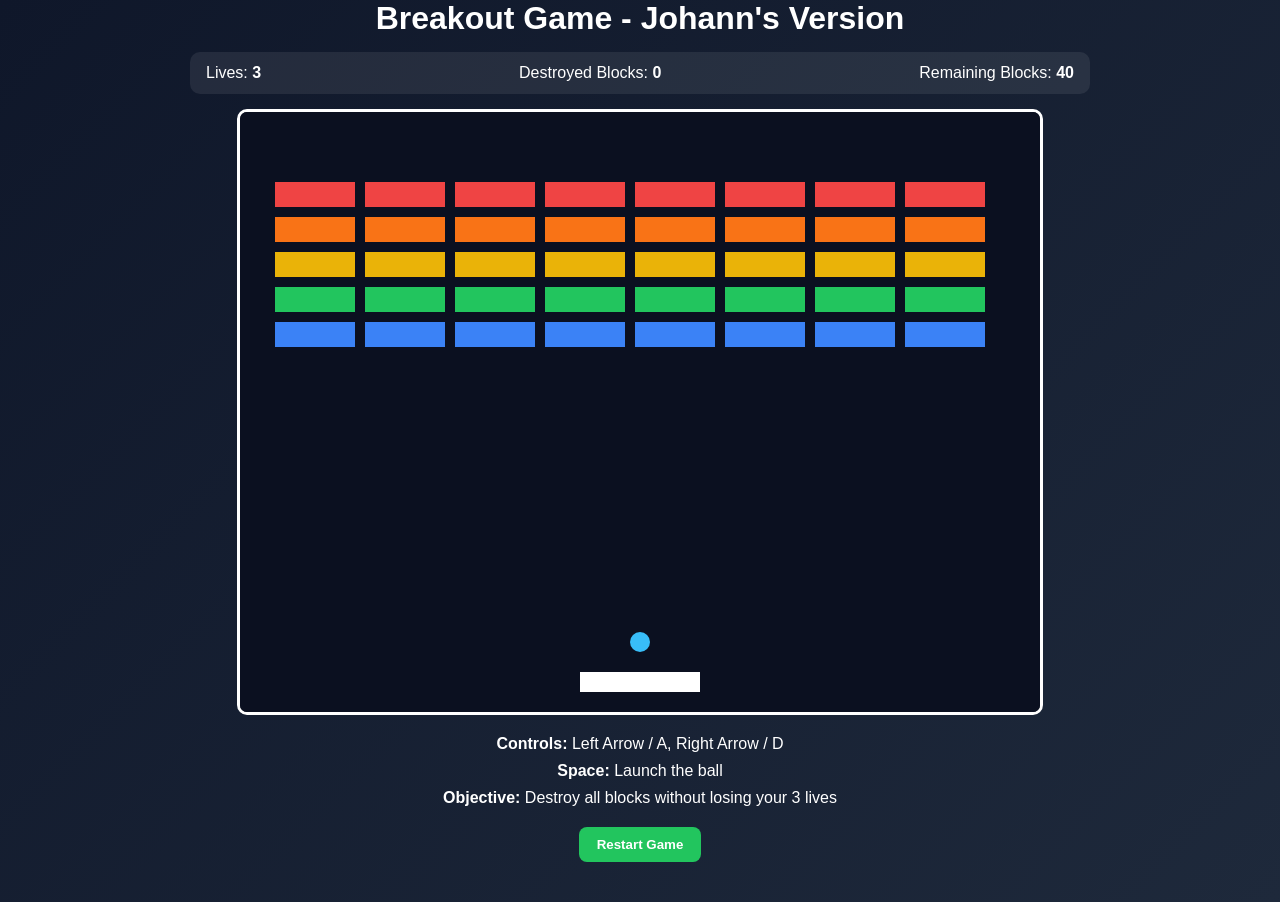
<file: Videojuego/Breakout/index.html>
<!DOCTYPE html>
<html lang="en">
<head>
  <meta charset="UTF-8">
  <meta name="viewport" content="width=device-width, initial-scale=1.0">
  <title>Breakout</title>
  <link rel="stylesheet" href="style.css">
</head>
<body onload="main()">
  <div class="game-wrapper">
    <h1>Breakout Game - Johann's Version</h1>
    <div class="hud">
      <span>Lives: <strong id="lives">3</strong></span>
      <span>Destroyed Blocks: <strong id="score">0</strong></span>
      <span>Remaining Blocks: <strong id="remaining">0</strong></span>
    </div>

    <canvas id="canvas"></canvas>

    <div class="instructions">
      <p><strong>Controls:</strong> Left Arrow / A, Right Arrow / D</p>
      <p><strong>Space:</strong> Launch the ball</p>
      <p><strong>Objective:</strong> Destroy all blocks without losing your 3 lives</p>
    </div>

    <button id="restartBtn">Restart Game</button>
    <p id="message"></p>
  </div>

  <script src="breakout.js"></script>
</body>
</html>
</file>
<file: Videojuego/Breakout/style.css>
* {
  box-sizing: border-box;
  margin: 0;
  padding: 0;
}

body {
  background: linear-gradient(135deg, #0f172a, #1e293b);
  color: white;
  font-family: Arial, Helvetica, sans-serif;
  min-height: 100vh;

  display: flex;
  justify-content: center;
  align-items: center;
}

.game-wrapper {
  width: 900px;

  max-width: 95%;
  text-align: center;
}

h1 {
  margin-bottom: 15px;
}

.hud {
  display: flex;
  justify-content: space-between;
  gap: 10px;

  flex-wrap: wrap;

  background: rgba(255, 255, 255, 0.08);
  padding: 12px 16px;
  border-radius: 10px;
  margin-bottom: 15px;
}

canvas {
  background: #0b1020;
  border: 3px solid white;
  border-radius: 10px;

  display: block;
  margin: 0 auto;
}

.instructions {
  margin-top: 15px;
  line-height: 1.7;
}

button {
  margin-top: 15px;
  padding: 10px 18px;
  border: none;
  border-radius: 8px;
  background: #22c55e;
  color: white;
  font-weight: bold;
  cursor: pointer;
  transition: 0.2s ease;
}

button:hover {
  background: #16a34a;
}

#message {
  margin-top: 12px;
  min-height: 28px;
  font-size: 1.2rem;
  font-weight: bold;
}
</file>
